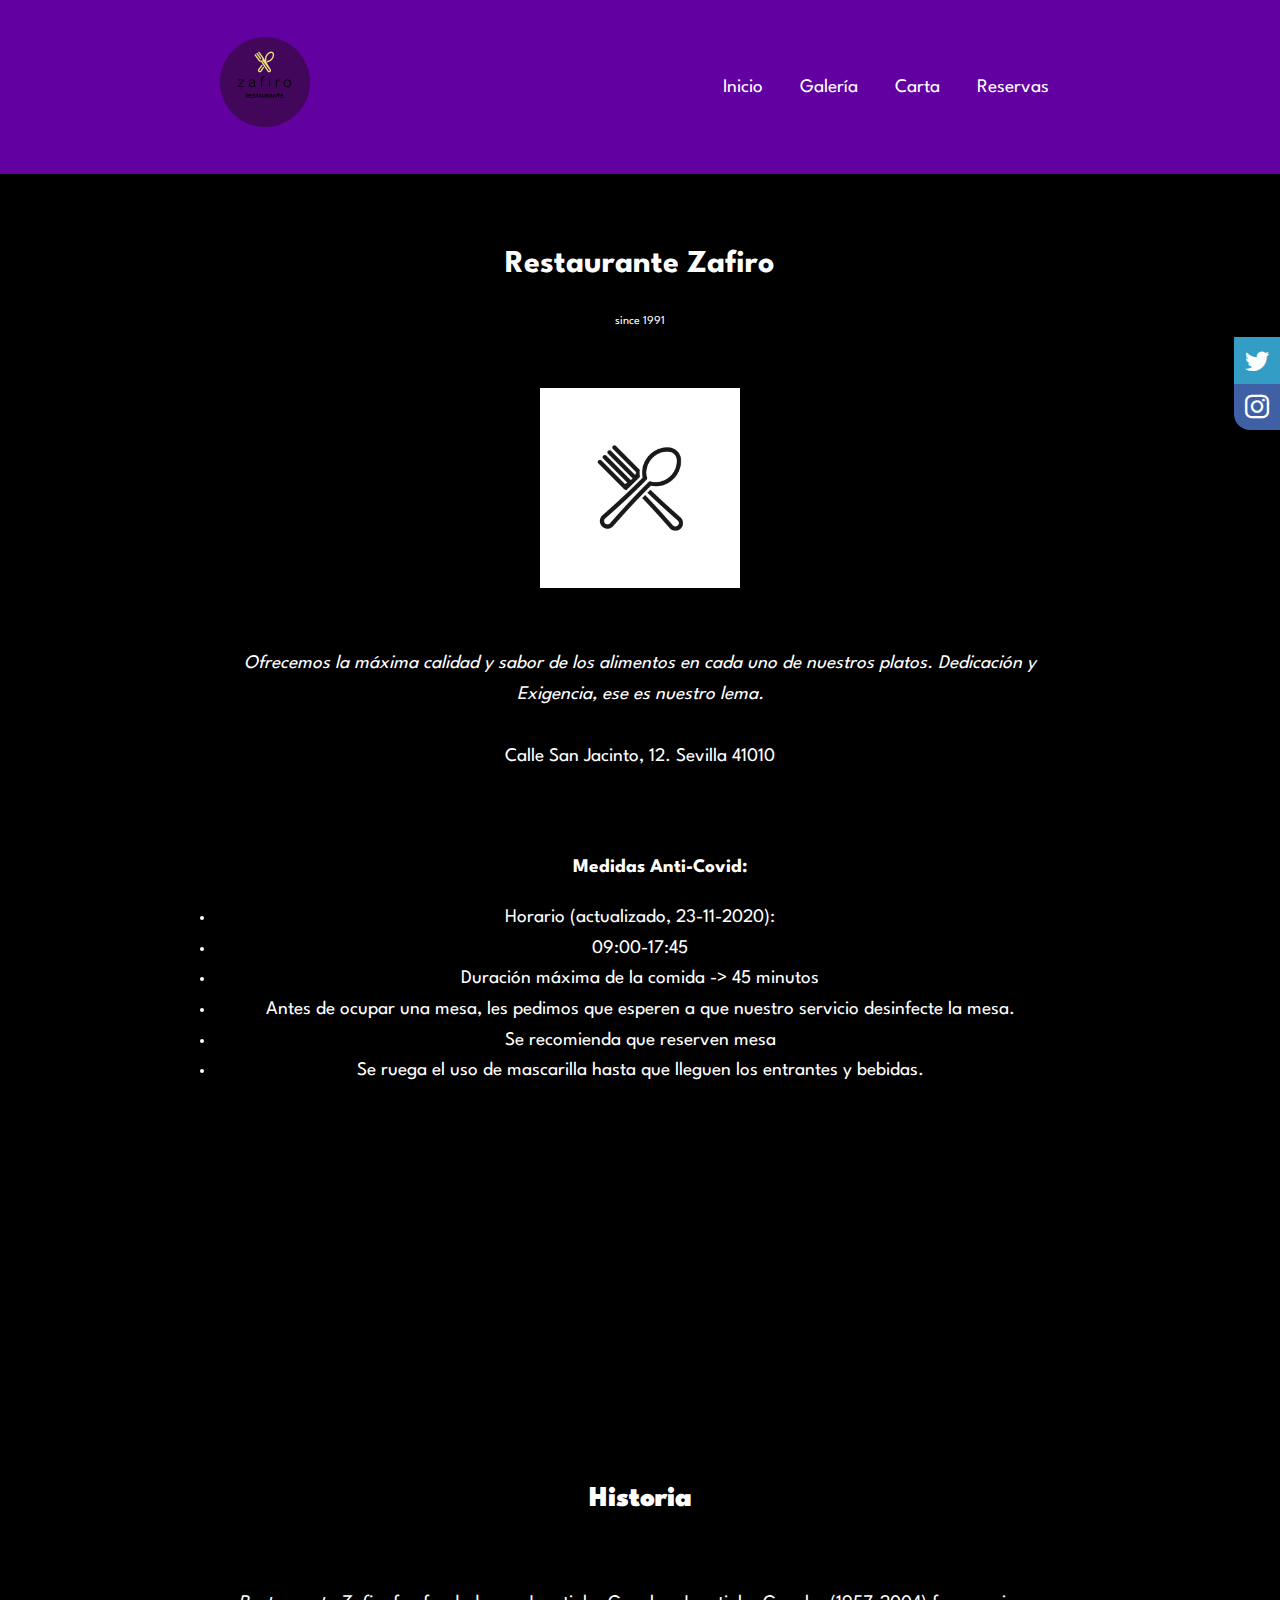
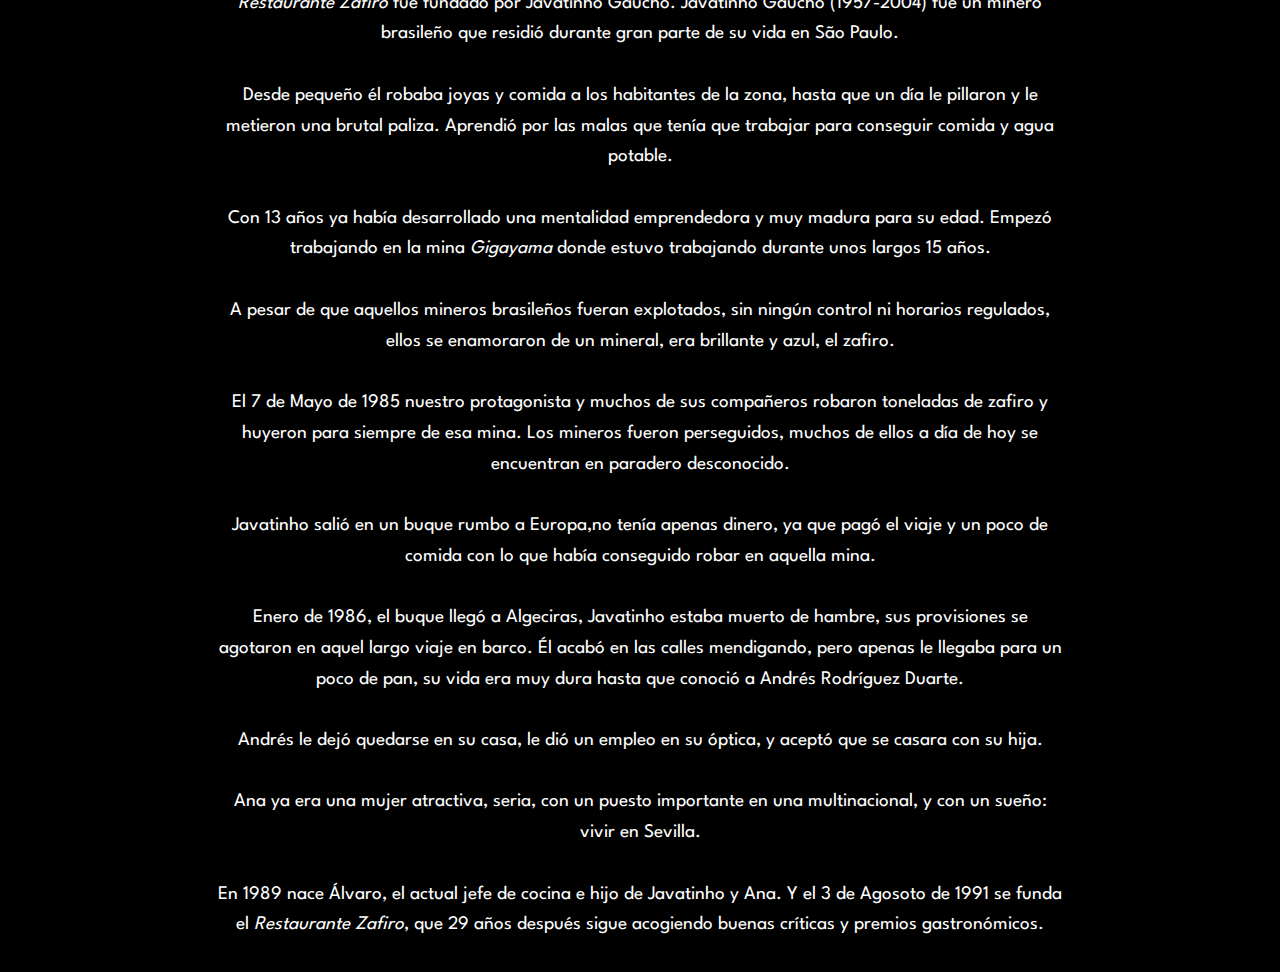
<file: index.html>
<!doctype html>
<html lang="es">
  <head>
    <meta charset="utf-8">
    <meta name="viewport" content="width=device-width, initial-scale=1, user-scalable=no">
    <link href="https://cdn.jsdelivr.net/npm/bootstrap@5.0.0-beta1/dist/css/bootstrap.min.css" rel="stylesheet" integrity="sha384-giJF6kkoqNQ00vy+HMDP7azOuL0xtbfIcaT9wjKHr8RbDVddVHyTfAAsrekwKmP1" crossorigin="anonymous">
    <link rel="stylesheet" href="style.css" />
    <link rel="preconnect" href="https://fonts.gstatic.com">
    <link href="https://fonts.googleapis.com/css2?family=Spartan:wght@300&display=swap" rel="stylesheet">
    <link rel=icon type=image/png href="logo_restaurante.png">
    <link rel="stylesheet" href="font.css">
    <link rel="stylesheet" href="main.css">
    <title>Restaurante Zafiro</title>
  </head>
  <body class="bg-dark">
      <header class="header">
          <div class="container logo-nav-container">
              <div class="logo">
                  <a href="index.html"  img="img/1.jpg"><img src="logo_restaurante.png" style="height: 100x; width: 100px;"></a>
                  <span class="menu-icon" style="background-color:#6200a1;">Ver Menú</span>
                </div>
                <nav class="navigation">
                    <ul>
                        <li style="background-color:#6200a1;"><a href="index.html">Inicio</a></li>
                        <li style="background-color:#6200a1;"><a href="index_01.html">Galería</a></li>
                        <li style="background-color:#6200a1;"><a href="index_02.html">Carta</a></li>
                        <li style="background-color:#6200a1;"><a href="index_03.html">Reservas</a></li>
                    </ul>
                </nav>
              </div>
        </header>
        <main class="main">
          <div class="container">
        <div class="social-bar">
            <a href="https://www.pinterest.es/restaurantezafiro/" class="icon icon-pinterest" target="_blank"></a>
            <a href="https://twitter.com/RestauranteZaf1" class="icon icon-twitter" target="_blank"></a>
            <a href="https://www.instagram.com/restaurante_zafir0/" class="icon icon-instagram" target="_blank"></a>
          </div>
    </br><h1 class="font-weight-bold" style="font-size:125px, center-align;">Restaurante Zafiro</h1>
    <p style="font-size: 12px;">since 1991</p>
</br><img src="logo_cocina.jpg" style="width: 200px; height: 200px;">
</br></br><p><em>Ofrecemos la máxima calidad y sabor de los alimentos en cada uno de nuestros platos. Dedicación y Exigencia, ese es nuestro lema.</em></p> 
<p>Calle San Jacinto, 12. Sevilla 41010</p>
</br><ul><strong>Medidas Anti-Covid:</strong></ul>
<li>Horario (actualizado, 23-11-2020): <li>09:00-17:45</li></li>
<li>Duración máxima de la comida -> 45 minutos</li>
<li>Antes de ocupar una mesa, les pedimos que esperen a que nuestro servicio desinfecte la mesa.</li>
<li>Se recomienda que reserven mesa</li>
<li>Se ruega el uso de mascarilla hasta que lleguen los entrantes y bebidas.</li>
</br><iframe width="300" height="300" src="https://www.youtube.com/embed/iLs5c2Y1BOM " frameborder="0" allow="accelerometer; autoplay; clipboard-write; encrypted-media; gyroscope; picture-in-picture" allowfullscreen></iframe>
</br></br><h2><strong>Historia</strong></h2>
</br><p><em>Restaurante Zafiro</em> fue fundado por Javatinho Gaucho. Javatinho Gaucho (1957-2004) fue un minero brasileño que residió durante gran parte de su vida en São Paulo.</p> 
<p>Desde pequeño él robaba joyas y comida a los habitantes de la zona, hasta que un día le pillaron y le metieron una brutal paliza. Aprendió por las malas que tenía que trabajar para conseguir comida y agua potable.</p>
<p>Con 13 años ya había desarrollado una mentalidad emprendedora y muy madura para su edad. Empezó trabajando en la mina <em>Gigayama</em> donde estuvo trabajando durante unos largos 15 años.</p>
<p>A pesar de que aquellos mineros brasileños fueran explotados, sin ningún control ni horarios regulados, ellos se enamoraron de un mineral, era brillante y azul, el zafiro.</p>
<p>El 7 de Mayo de 1985 nuestro protagonista y muchos de sus compañeros robaron toneladas de zafiro y huyeron para siempre de esa mina. Los mineros fueron perseguidos, muchos de ellos a día de hoy se encuentran en paradero desconocido.</p> 
<p>Javatinho salió en un buque rumbo a Europa,no tenía apenas dinero, ya que pagó el viaje y un poco de comida con lo que había conseguido robar en aquella mina.</p>
<p>Enero de 1986, el buque llegó a Algeciras, Javatinho estaba muerto de hambre, sus provisiones se agotaron en aquel largo viaje en barco. Él acabó en las calles mendigando, pero apenas le llegaba para un poco de pan, su vida era muy dura hasta que conoció a Andrés Rodríguez Duarte.</p>
<p>Andrés le dejó quedarse en su casa, le dió un empleo en su óptica, y aceptó que se casara con su hija.</p>
<p>Ana ya era una mujer atractiva, seria, con un puesto importante en una multinacional, y con un sueño: vivir en Sevilla.</p>
<p>En 1989 nace Álvaro, el actual jefe de cocina e hijo de Javatinho y Ana. Y el 3 de Agosoto de 1991 se funda el <em>Restaurante Zafiro</em>, que 29 años después sigue acogiendo buenas críticas y premios gastronómicos.</p>
</div>
</main>
<script src="https://code.jquery.com/jquery-3.5.1.min.js"></script>
<script src="scripts.js"></script>
</body>
</html>
</file>
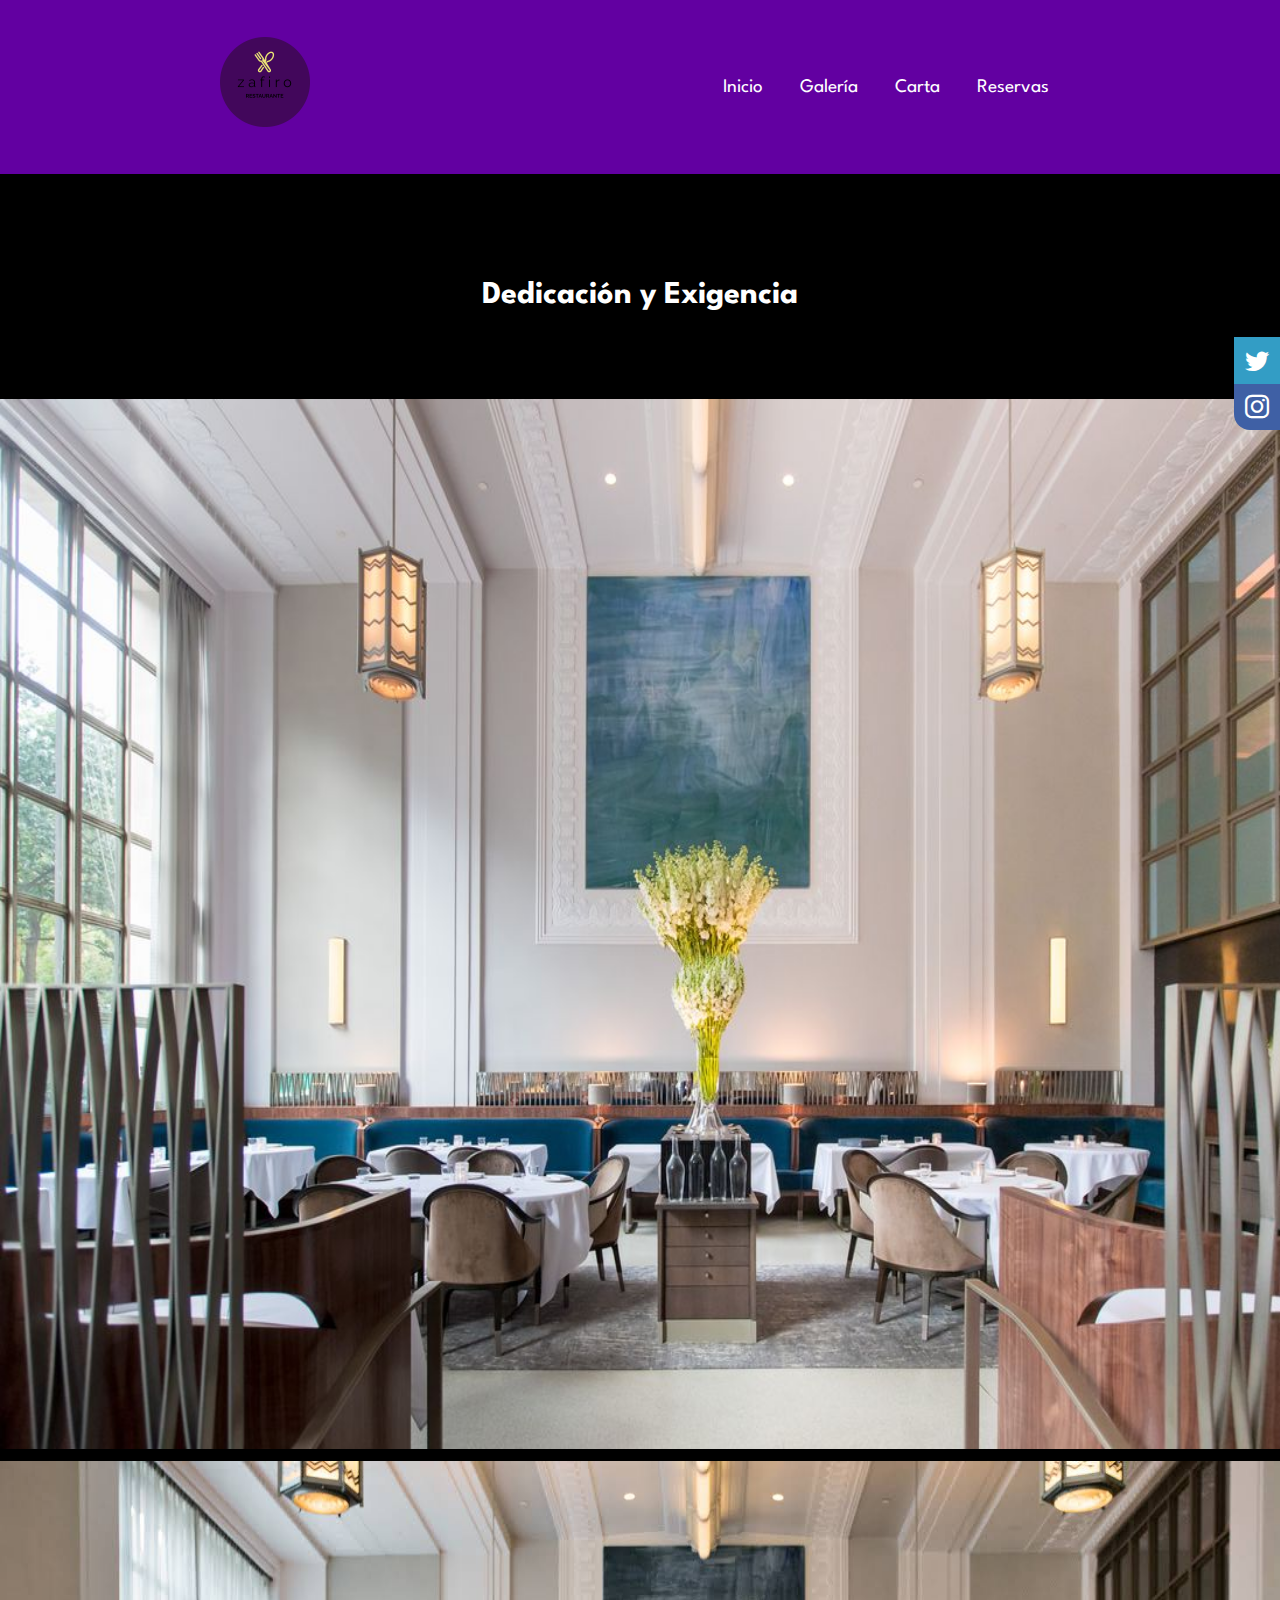
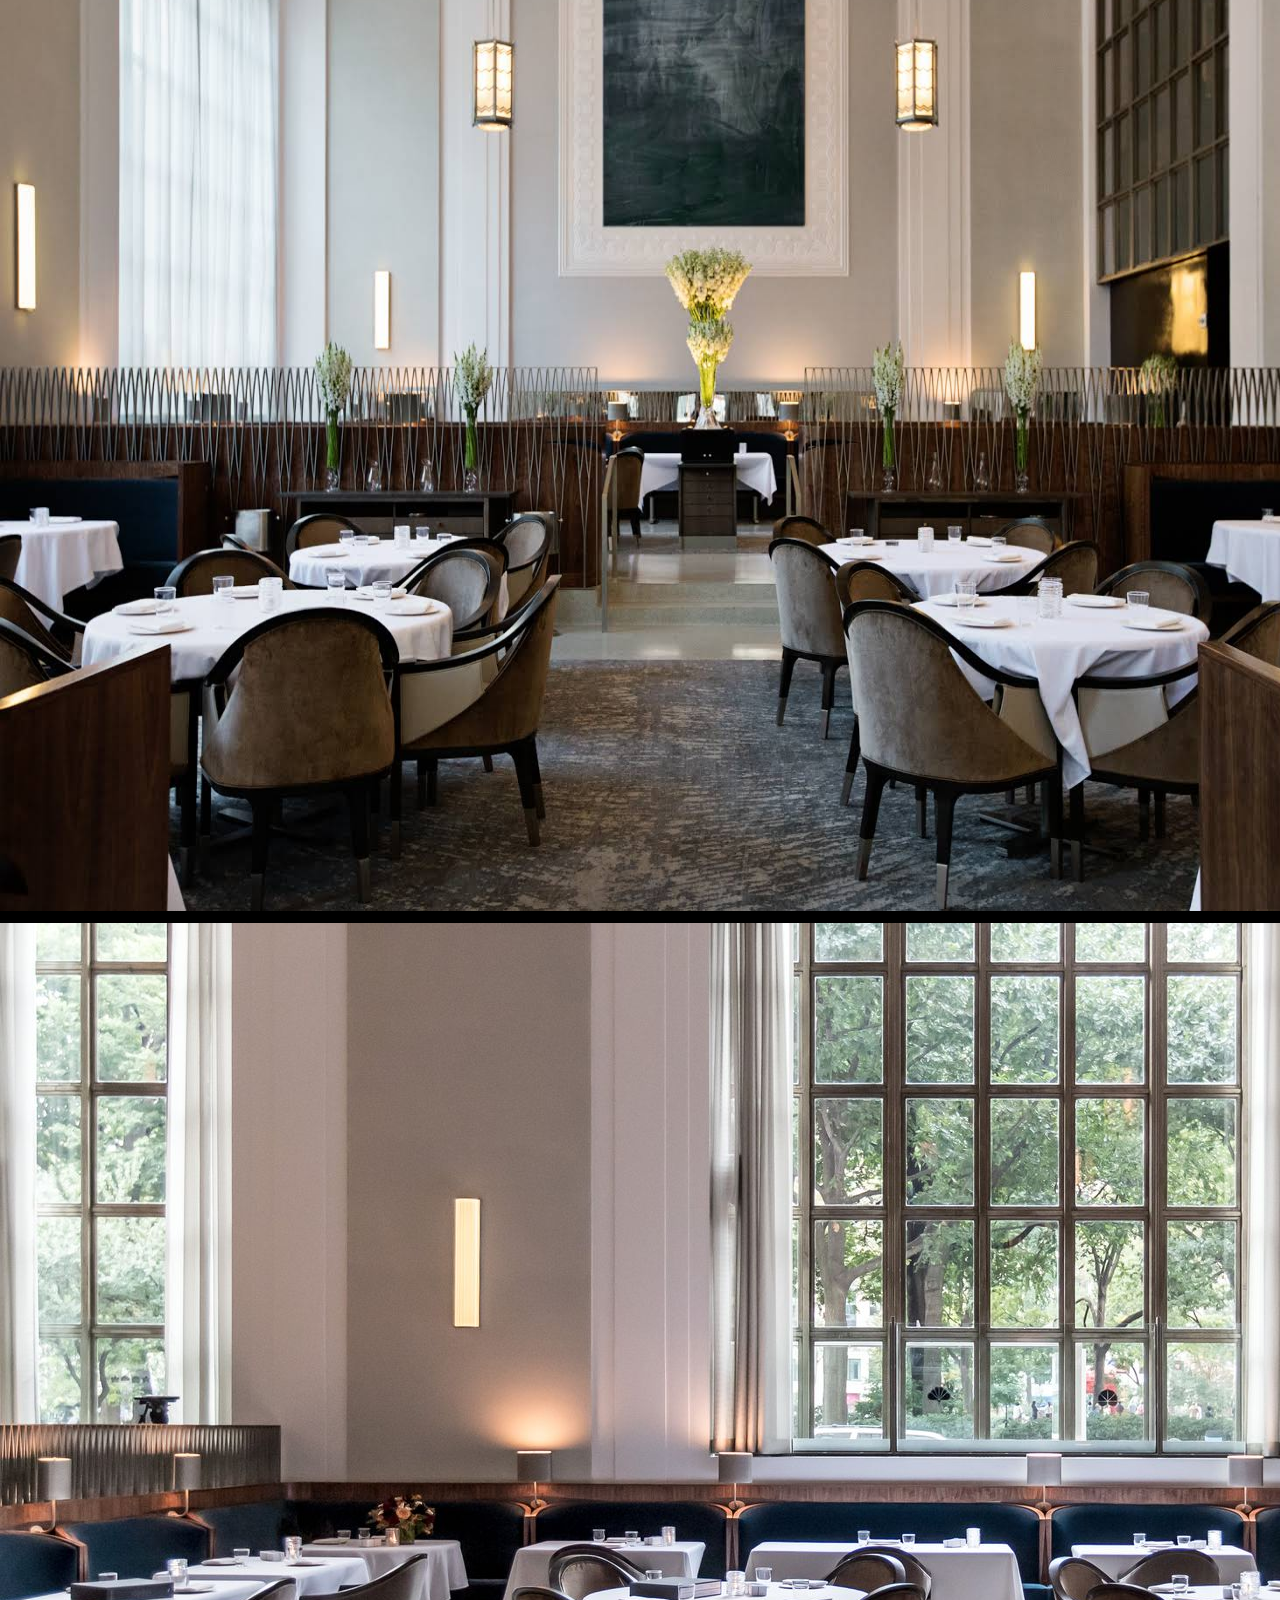
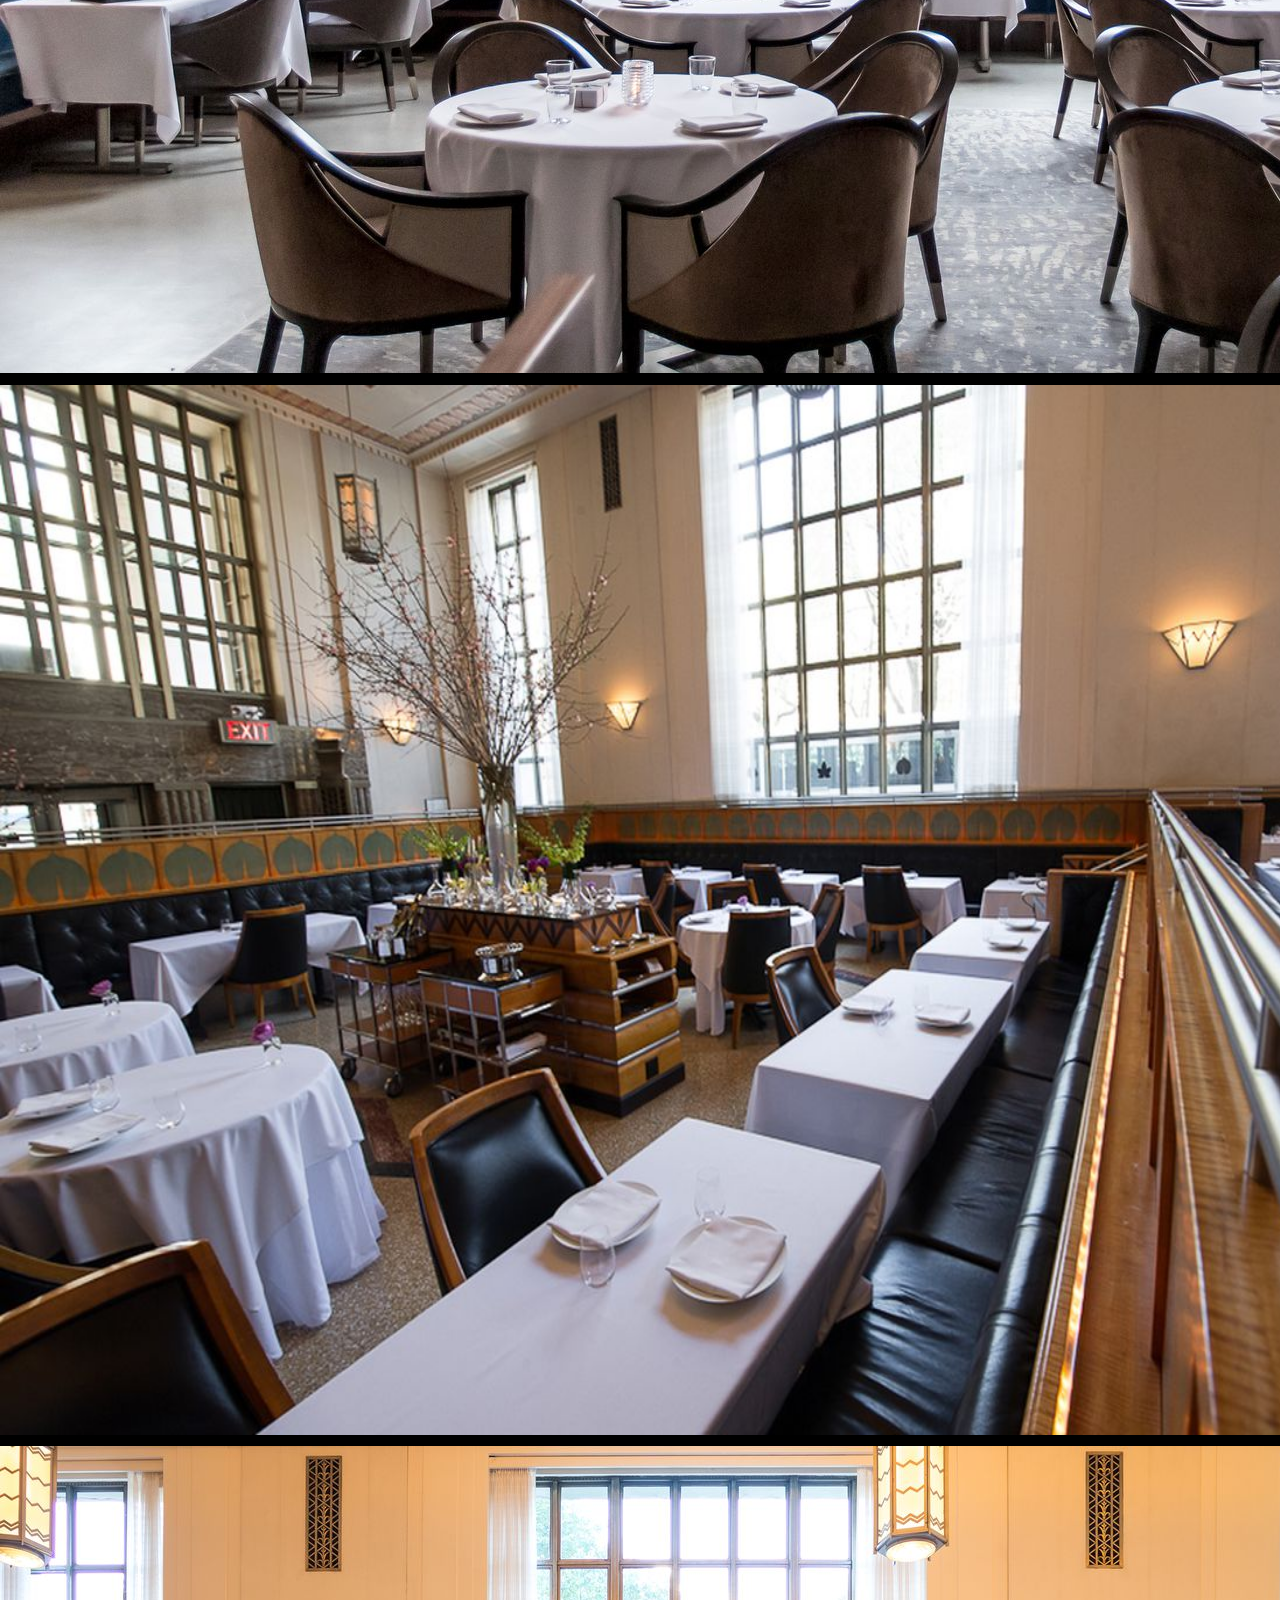
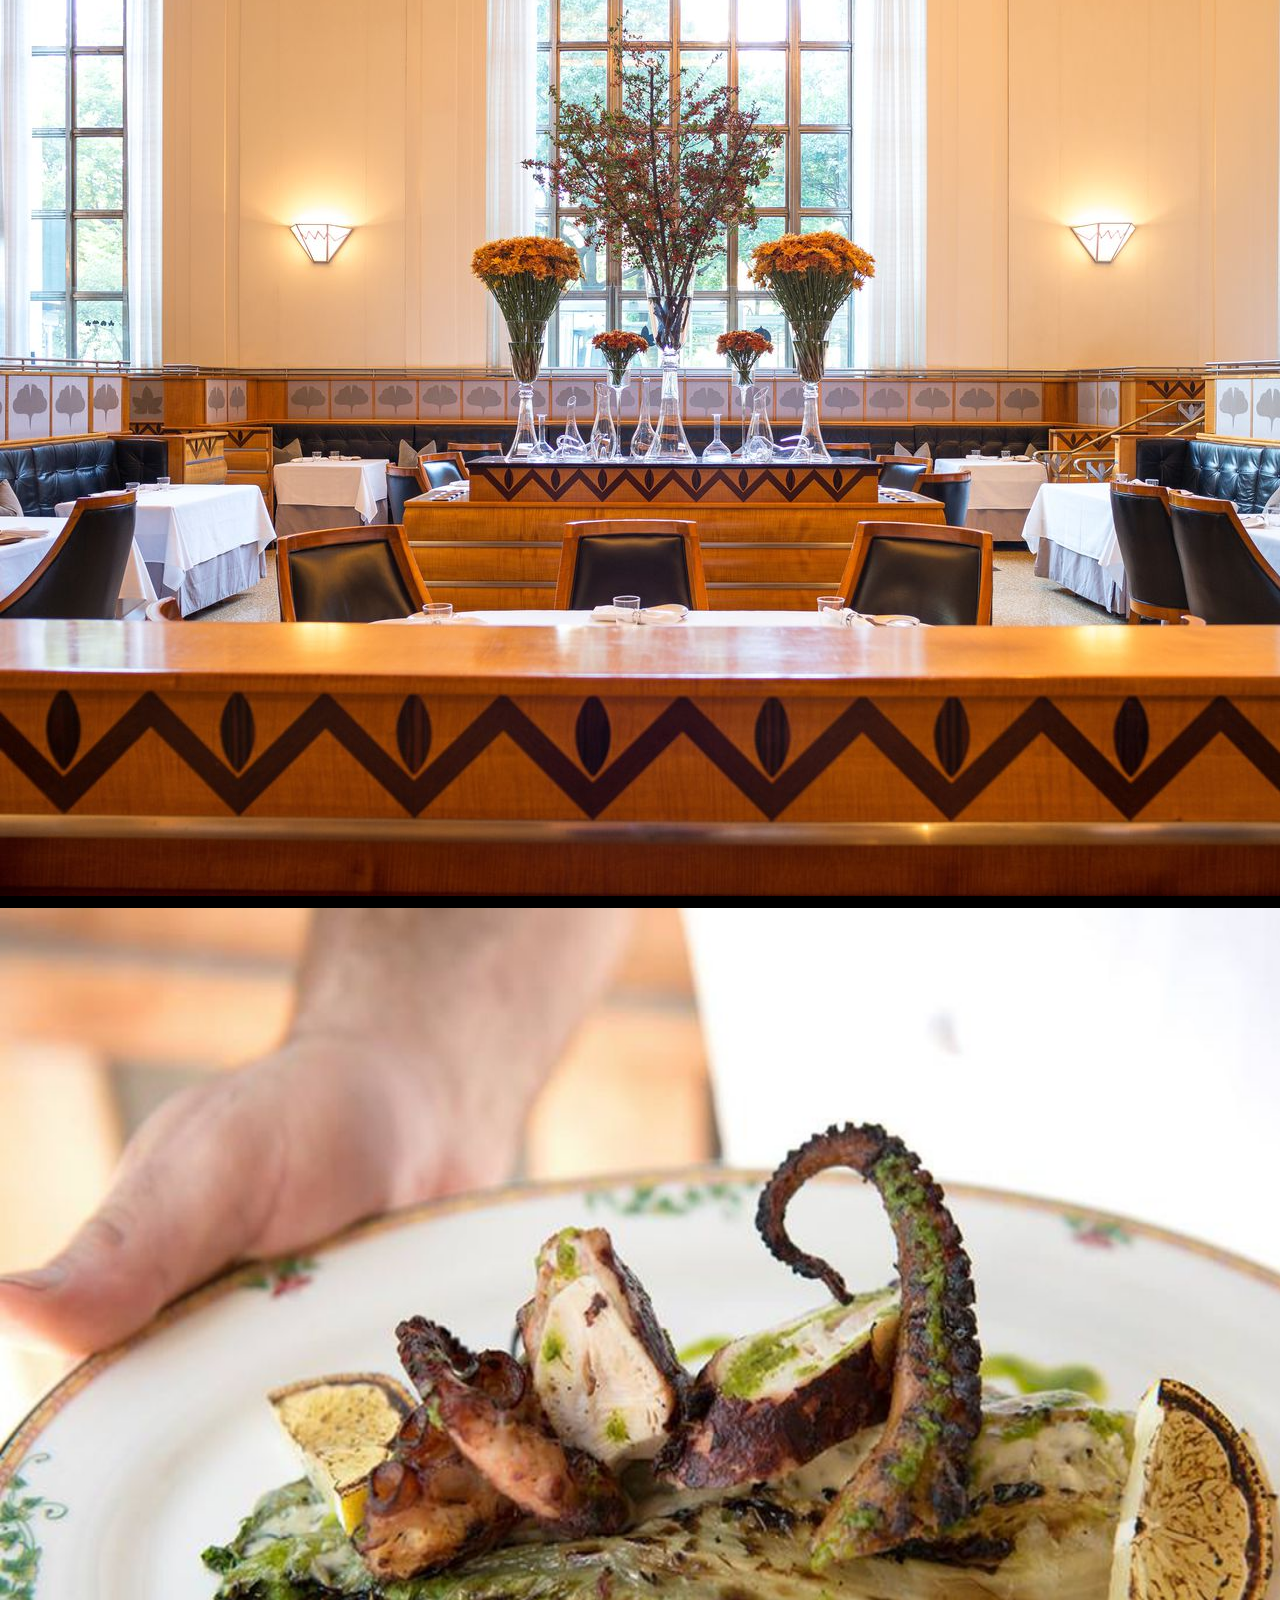
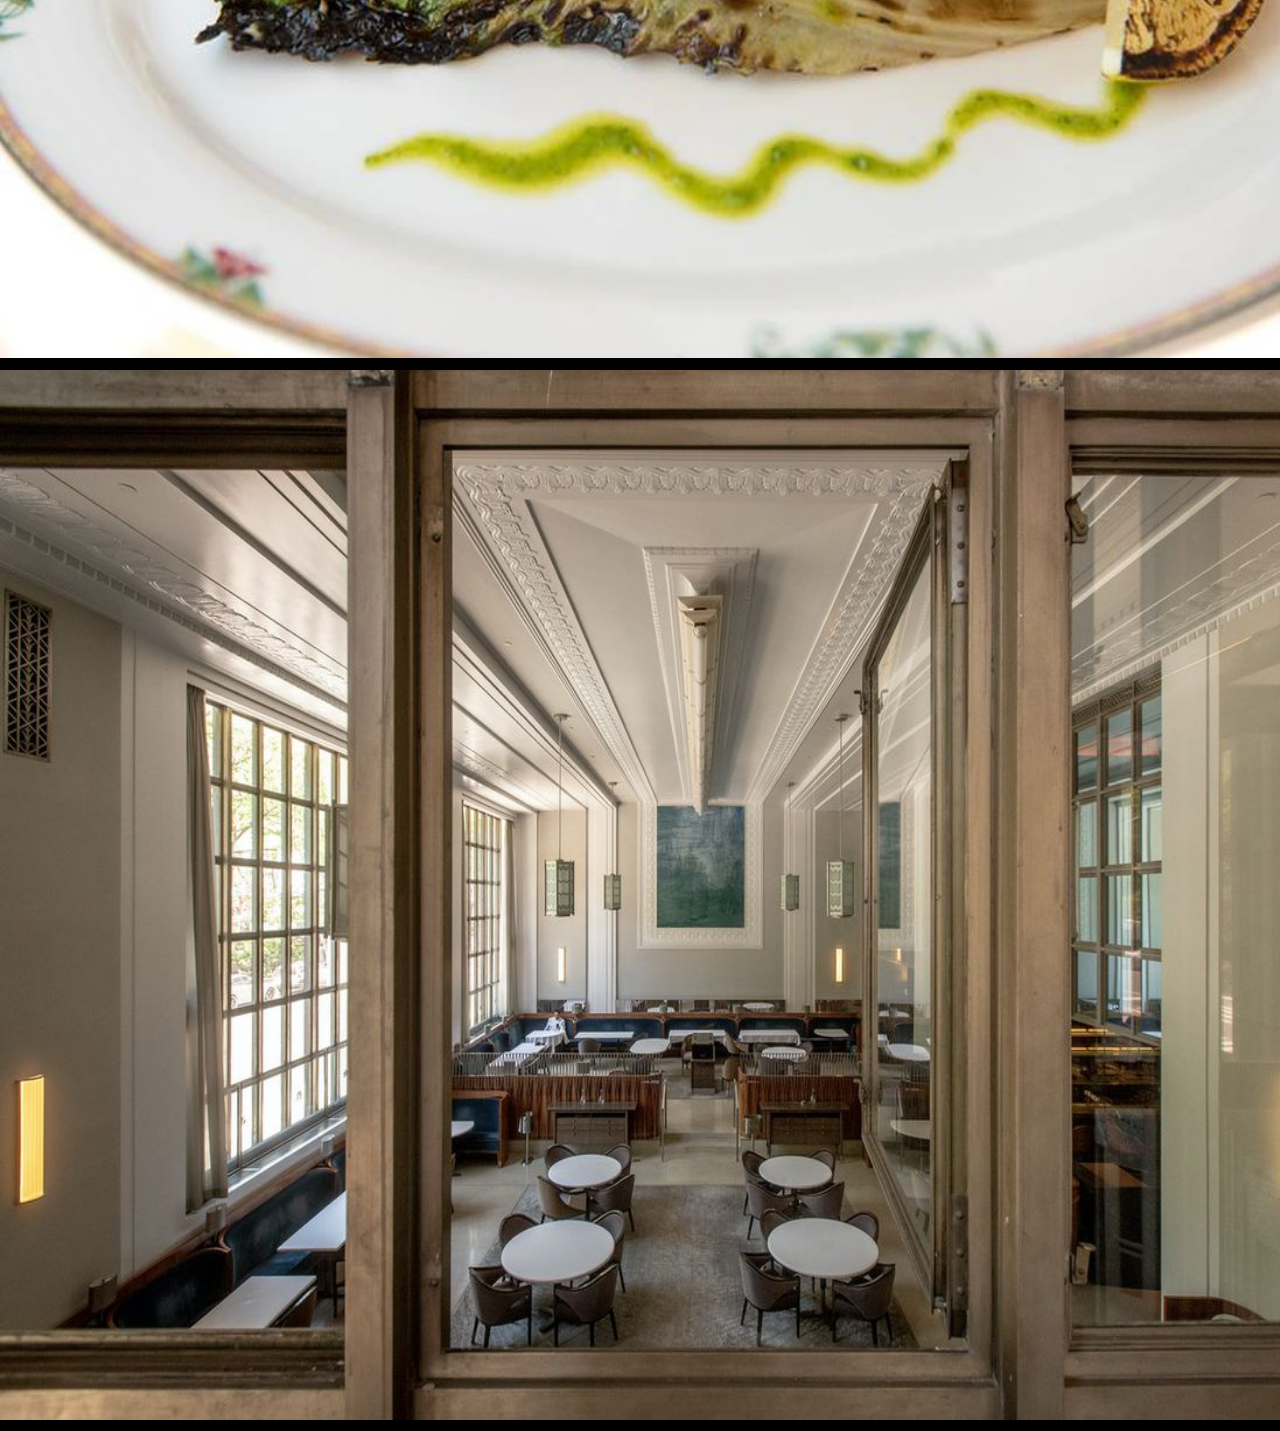
<file: index_01.html>
<!doctype html>
<html lang="es">
  <head>
    <meta charset="utf-8">
    <meta name="viewport" content="width=device-width, user-scalable=no, initial-scale=1.0">    
    <link href="https://cdn.jsdelivr.net/npm/bootstrap@5.0.0-beta1/dist/css/bootstrap.min.css" rel="stylesheet" integrity="sha384-giJF6kkoqNQ00vy+HMDP7azOuL0xtbfIcaT9wjKHr8RbDVddVHyTfAAsrekwKmP1" crossorigin="anonymous">
    <link rel="stylesheet" href="style.css" />
    <link rel="preconnect" href="https://fonts.gstatic.com">
    <link href="https://fonts.googleapis.com/css2?family=Spartan:wght@300&display=swap" rel="stylesheet">
    <link rel=icon type=image/png href="logo_restaurante.png">
    <link rel="stylesheet" href="font.css">
    <link rel="stylesheet" href="main.css">
    <title>Restaurante Zafiro</title>
  </head>
  <body class="bg-dark">
      <header class="header">
          <div class="container logo-nav-container">
              <div class="logo">
                  <a href="index.html" img="img/1.jpg"><img src="logo_restaurante.png" style="height: 100x; width: 100px;"></a>
                  <span class="menu-icon" style="background-color:#6200a1;">Ver Menú</span>
                </div>
                <nav class="navigation">
                    <ul>
                        <li style="background-color:#6200a1;"><a href="index.html">Inicio</a></li>
                        <li style="background-color:#6200a1;"><a href="index_01.html">Galería</a></li>
                        <li style="background-color:#6200a1;"><a href="index_02.html">Carta</a></li>
                        <li style="background-color:#6200a1;"><a href="index_03.html">Reservas</a></li>
                    </ul>
                </nav>
                </div>
        </header>
        <main class="main">
            <div class="social-bar">
            <a href="https://www.pinterest.es/restaurantezafiro/" class="icon icon-pinterest" target="_blank"></a>
            <a href="https://twitter.com/RestauranteZaf1" class="icon icon-twitter" target="_blank"></a>
            <a href="https://www.instagram.com/restaurante_zafir0/" class="icon icon-instagram" target="_blank"></a>
            </div>
          </br></br><h1 class="font-weight-bold" style="font-size:125px, center-align;">Dedicación y Exigencia</h1>
          </br></br><img src="restaurante_imagen_01.jpg" style="width: 1400px; height: 1050px;">
          <img src="restaurante_salon_.jpg" style="width: 1400px; height: 1050px;">
          <img src="restaurante_comedor.jpg">
          <img src="comedor_02.jpg" style="width: 1400px; height: 1050px;">
          <img src="_solares_interior.0.0.jpg" style="width: 1400px; height: 1050px;">
          <img src="bistro_ete.0.jpg" style="width: 1400px; height: 1050px;">
          <img src="EMP_ASTROLABE.0.jpeg" style="width: 1400px; height: 1050px;">
          </main>
          <script src="https://code.jquery.com/jquery-3.5.1.min.js"></script>
          <script src="scripts.js"></script>
          </body>
          </html>
</file>
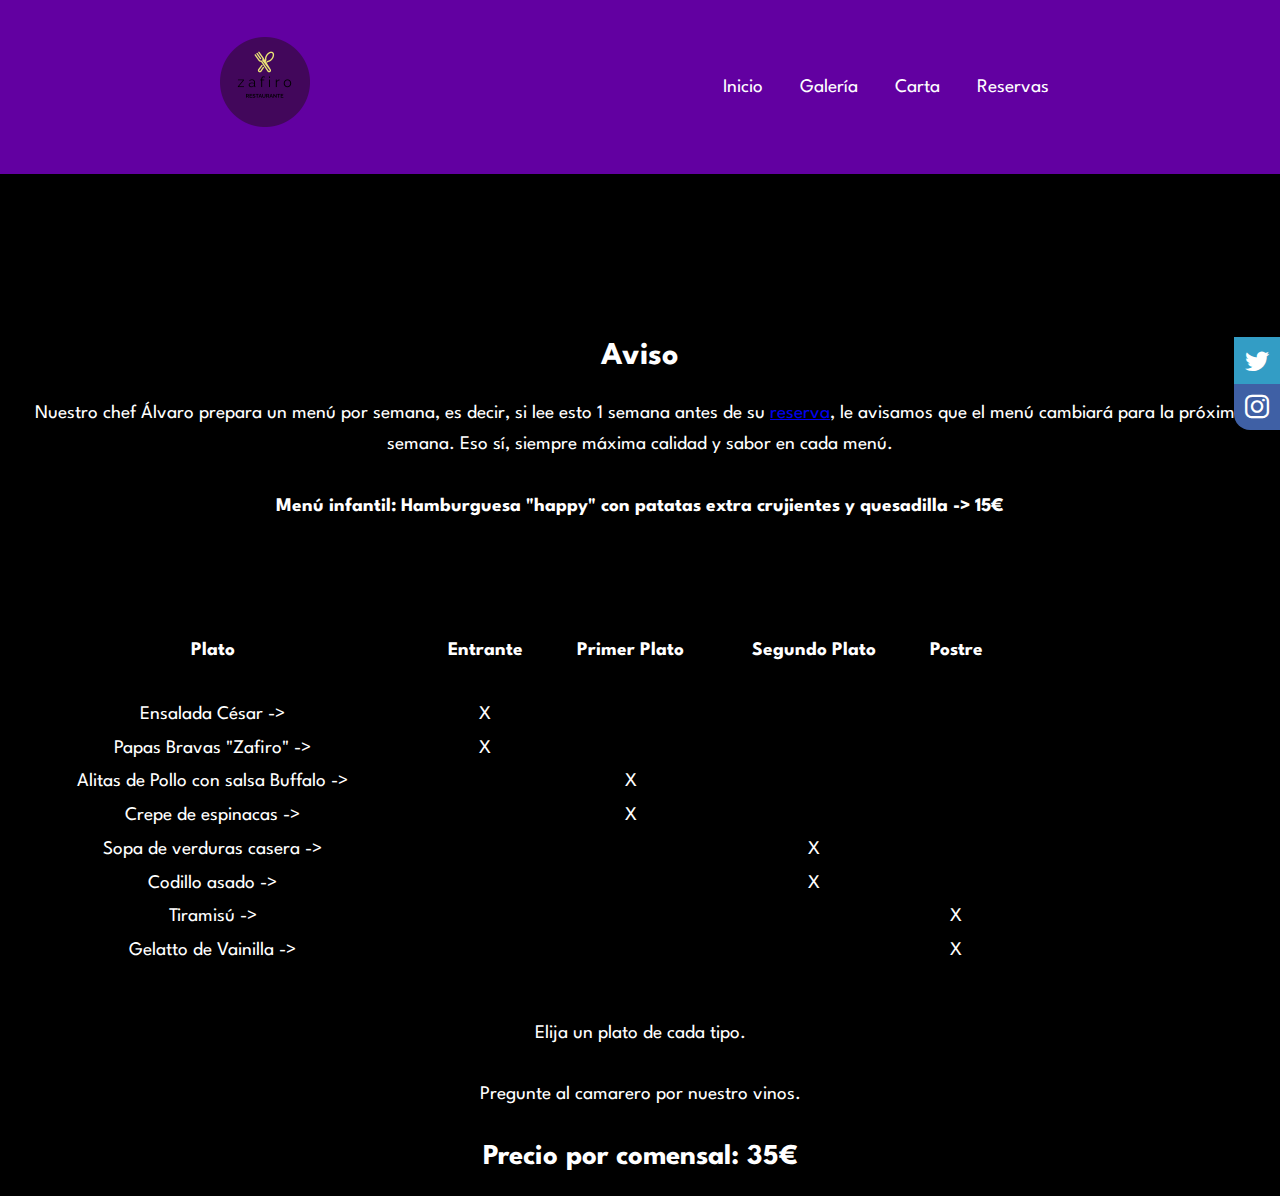
<file: index_02.html>
<!doctype html>
<html lang="es">
  <head>
        <style>
            table {
      border-collapse: collapse;
    }
    td,
    th {
      border: 1px solid black;
    }
    </style>
    <meta charset="utf-8">
    <meta name="viewport" content="width=device-width, user-scalable=no, initial-scale=1.0">    <link href="https://cdn.jsdelivr.net/npm/bootstrap@5.0.0-beta1/dist/css/bootstrap.min.css" rel="stylesheet" integrity="sha384-giJF6kkoqNQ00vy+HMDP7azOuL0xtbfIcaT9wjKHr8RbDVddVHyTfAAsrekwKmP1" crossorigin="anonymous">
    <link rel="stylesheet" href="style.css" />
    <link rel="preconnect" href="https://fonts.gstatic.com">
    <link href="https://fonts.googleapis.com/css2?family=Spartan:wght@300&display=swap" rel="stylesheet">
    <link rel=icon type=image/png href="logo_restaurante.png">
    <link rel="stylesheet" href="font.css">
    <link rel="stylesheet" href="main.css">
    <title>Restaurante Zafiro</title>
  </head>
  <body class="bg-dark">
      <header class="header">
          <div class="container logo-nav-container">
              <div class="logo">
                  <a href="index.html" img="img/1.jpg"><img src="logo_restaurante.png" style="height: 100x; width: 100px;"></a>
                  <span class="menu-icon" style="background-color:#6200a1;">Ver Menú</span>

                </div>
                <nav class="navigation">
                    <ul>
                        <li style="background-color:#6200a1;"><a href="index.html">Inicio</a></li>
                        <li style="background-color:#6200a1;"><a href="index_01.html">Galería</a></li>
                        <li style="background-color:#6200a1;"><a href="index_02.html">Carta</a></li>
                        <li style="background-color:#6200a1;"><a href="index_03.html">Reservas</a></li>
                    </ul>
                </nav>
                </div>
        </header>
        <main class="main">
                    <div class="social-bar">
            <a href="https://www.pinterest.es/restaurantezafiro/" class="icon icon-pinterest" target="_blank"></a>
            <a href="https://twitter.com/RestauranteZaf1" class="icon icon-twitter" target="_blank"></a>
            <a href="https://www.instagram.com/restaurante_zafir0/" class="icon icon-instagram" target="_blank"></a>
          </div>
          </br></br></br></br><h1>Aviso</h1><p>Nuestro chef Álvaro prepara un menú por semana, es decir, si lee esto 1 semana antes de su <a href="index_03.html">reserva</a>, le avisamos que el menú cambiará para la próxima semana. Eso sí, siempre máxima calidad y sabor en cada menú.</p>
          <h4>Menú infantil: Hamburguesa "happy" con patatas extra crujientes y quesadilla -> 15€ </h4></p>
        </br></br><table width="1000px">
                          <thead>
                <tr>
                    <th><p>Plato</p></th>
                    <th><p>Entrante</p></th>
                    <th><p>Primer Plato</p></th>
                    <th><p>Segundo Plato</p></th>
                    <th><p>Postre</p></th>
                </tr>
            </thead>
            <tbody>
                <tr>
                    <td>Ensalada César -></td>
                    <td>X</td>
                    <td></td>
                    <td></td>
                    <td></td>
                </tr>
                <tr>
                    <td>Papas Bravas "Zafiro" -></td>
                    <td>X</td>
                </tr>
                <tr>
                    <td>Alitas de Pollo con salsa Buffalo -></td>
                    <th></th>
                    <td>X</td>
                </tr>
                <tr>
                    <td>Crepe de espinacas -></td>
                    <td></td>
                    <td>X</td>
                </tr>
                <tr>
                    <td>Sopa de verduras casera -></td>
                    <td></td>
                    <td></td>
                    <td>X</td>
                </tr>
                <tr>
                    <td>Codillo asado -></td>
                    <td></td>
                    <td></td>
                    <td>X</td>
                </tr>
                <tr>
                    <td>Tiramisú -></td>
                    <td></td>
                    <td></td>
                    <td></td>
                    <td>X</td>
                </tr>
                <tr>
                    <td>Gelatto de Vainilla -></td>
                    <td></td>
                    <td></td>
                    <td></td>
                    <td>X</td>
                </tr>
            </tbody>
        </table>

    </br><p>Elija un plato de cada tipo.</p>
    <p>Pregunte al camarero por nuestro vinos.</p>
    <h2>Precio por comensal: 35€</h2>
    </main>
    <script src="https://code.jquery.com/jquery-3.5.1.min.js"></script>
    <script src="scripts.js"></script>
    </body>
    </html>
</file>
<file: style.css>
:root {
    --dark:black;
    --light:white;
}
body{
    font-family: 'Spartan', sans-serif;
    color: var(--light);
    font-size: 1.2rem;
    line-height: 1.6em;
    text-align: center;
    margin: 0;
    
}
p {
    margin-bottom: 1.6em;
}
h1 {
    font-size: 2rem;
    line-height: 1.3em;
}

.container{
    width: 85%;
    max-width: 850px;
    margin: 0 auto;
}

.home{
    display: flex;
    flex-wrap: wrap;
}
.header{
    background: #6200a1;
    height: 110px;
    position: fixed;
    left: 0;
    top: 0;
    right: 0;
    padding: 2rem 0;
}
.header a {
    color: white;
    text-decoration: none;
    }
.main {
    padding-top: 12rem;
}

.logo{
    box-sizing: border-box;
    float: left;

}
.menu-icon {
    display: none;
}
.logo-nav-container{
    display: flex;
    justify-content: space-between;
    align-items: center;
    flex-wrap: wrap;
}
.navigation ul{
    margin: 0;
    padding: 0;
    list-style: none;
}
.navigation ul li{
    display: inline-block;
}
.navigation ul li a{
    display: block;
    padding: 0.5rem 1rem;
    transition: all 0.4s linear;
    border-radius: 5px;
}
.navigation ul li a:hover{
    background:#444;
}
.bg-dark {background-color: var(--dark) !important;}

@media only screen and (max-width: 767px) {
    .menu-icon {
        display: block;
        cursor: pointer;
        padding: 0.5rem 1rem;
    }
    .navigation{
        width: 100%;
        margin-top: 1rem;
    }

    .navigation ul {
        display: none;
    }
    .navigation ul.show{
        display: block;
    }
    .navigation ul li{
        display: block;
    }
    .navigation ul li a{
        display: block;
        padding: 0.5rem 0;
        transition: all 0.4s linear;
        border-radius: 5px;
    }
    nav ul li a1:hover{
        color:#444; 
}
}
</file>
<file: font.css>
@font-face {
  font-family: 'icomoon';
  src:  url('fonts/icomoon.eot?8iuub');
  src:  url('fonts/icomoon.eot?8iuub#iefix') format('embedded-opentype'),
    url('fonts/icomoon.ttf?8iuub') format('truetype'),
    url('fonts/icomoon.woff?8iuub') format('woff'),
    url('fonts/icomoon.svg?8iuub#icomoon') format('svg');
  font-weight: normal;
  font-style: normal;
  font-display: block;
}

[class^="icon-"], [class*=" icon-"] {
  /* use !important to prevent issues with browser extensions that change fonts */
  font-family: 'icomoon' !important;
  speak-as: never;
  font-style: normal;
  font-weight: normal;
  font-variant: normal;
  text-transform: none;
  line-height: 1;

  /* Better Font Rendering =========== */
  -webkit-font-smoothing: antialiased;
  -moz-osx-font-smoothing: grayscale;
}

.icon-instagram:before {
  content: "\ea92";
}
.icon-twitter:before {
  content: "\ea96";
}
</file>
<file: main.css>
html {
	font-size: 16px;
}

.social-bar {
	position: fixed;
	right: 0;
	top: 35%;
	font-size: 1.5rem;
	display: flex;
	flex-direction: column;
	align-items: flex-end;
	z-index: 100;
}

.icon {
	color: white;
	text-decoration: none;
	padding: .7rem;
	display: flex;
	transition: all .5s;
}

.icon-twitter {
	background: #339DC5;
}

.icon-instagram {
	background: #3F60A5;
}

.icon:first-child {
	border-radius: 1rem 0 0 0;
}

.icon:last-child {
	border-radius: 0 0 0 1rem;
}

.icon:hover {
	padding-right: 3rem;
	border-radius: 1rem 0 0 1rem;
	box-shadow: 0 0 .5rem rgba(0, 0, 0, 0.42);
}
</file>
